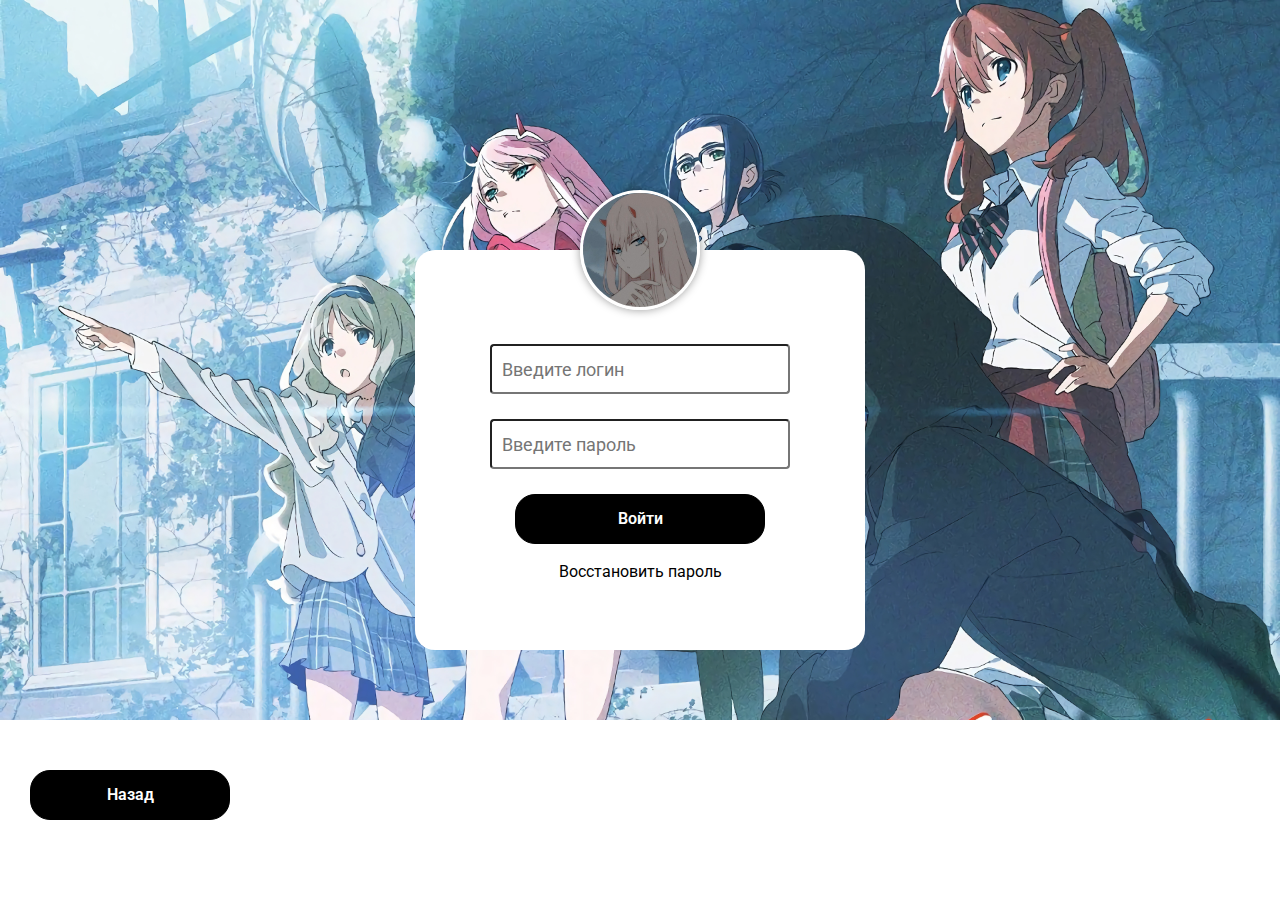
<file: login.html>
<!DOCTYPE html>
<html lang="en">
  <head>
    <meta charset="UTF-8" />
    <meta http-equiv="X-UA-Compatible" content="IE=edge" />
    <meta name="viewport" content="width=device-width, initial-scale=1.0" />
    <title>Логин | Любимый во Франксе</title>
    <link rel="stylesheet" href="styles/normalize.css" />
    <link rel="stylesheet" href="styles/style.css" />
    <link
      rel="stylesheet"
      href="https://maxcdn.bootstrapcdn.com/font-awesome/4.7.0/css/font-awesome.min.css"
    />
  </head>
  <body class="bg">
    <div class="login__container">
      <img src="img/zero two 4.jpg" alt="" />
      <form class="login__form">
        <div class="login-name">
          <input type="text" name="username" placeholder="Введите логин" />
          <input type="password" name="username" placeholder="Введите пароль" />
        </div>
        <div class="pass-place">
          <div class="btn-form">Войти</div>
          <br />
          <a href="#">Восстановить пароль</a>
        </div>
      </form>
    </div>
    <div class="btn-back">
      <div class="button-place">
        <a href="index.html">
          <button class="controls_back">Назад</button>
        </a>
      </div>
    </div>
  </body>
</html>
</file>
<file: styles/style.css>
@import url("https://fonts.googleapis.com/css2?family=Roboto:ital,wght@0,300;0,900;1,400&display=swap");

/*Основная стилизация*/
* {
  box-sizing: border-box;
  list-style: none;
  font-family: "Roboto", sans-serif;
  text-decoration: none;
  margin: 0;
  padding: 0;
}
html {
  width: 100%;
  max-width: 100%;
  overflow-x: hidden;
}
body {
  width: 100%;
  max-width: 100%;
  overflow-x: hidden;
}

/*Шапка сайта*/
.header {
  display: flex;
  justify-content: space-between;
  align-items: center;
  margin: 10px;
}
.header a {
  margin-right: 15px;
  font-family: "Roboto", sans-serif;
  font-weight: 600;
  color: black;
  font-size: 16px;
  text-align: center;
}

/*Стилизация кнопок навигации*/
.nav-place {
  display: flex;
  justify-content: center;
  align-items: center;
}
.nav-place__home,
.nav-place__watch,
.nav-place__mind,
.nav-place__characters {
  width: 120px;
  height: 30px;
  display: flex;
  align-items: center;
  justify-content: center;
}

/*Простая анимация кнопок*/
.nav-place__home::after {
  content: "";
  display: block;
  width: 0px;
  height: 24px;
  overflow: hidden;
  background-image: url(../img/home.png);
  transition: width 200ms, margin-left 200ms;
  background-repeat: no-repeat;
  background-size: 100%;
}
.nav-place__characters::after {
  content: "";
  display: block;
  width: 0px;
  height: 24px;
  overflow: hidden;
  background-image: url(../img/witch.png);
  transition: width 200ms, margin-left 200ms;
  background-repeat: no-repeat;
  background-size: 100%;
}
.nav-place__watch::after {
  content: "";
  display: block;
  width: 0px;
  height: 24px;
  overflow: hidden;
  background-image: url(../img/play.png);
  transition: width 200ms, margin-left 200ms;
  background-repeat: no-repeat;
  background-size: 100%;
}
.nav-place__mind::after {
  content: "";
  display: block;
  width: 0px;
  height: 24px;
  overflow: hidden;
  background-image: url(../img/happy.png);
  transition: width 200ms, margin-left 200ms;
  background-repeat: no-repeat;
  background-size: 100%;
}
.nav-place__home:is(:hover, :focus)::after,
.nav-place__characters:is(:hover, :focus)::after,
.nav-place__watch:is(:hover, :focus)::after,
.nav-place__mind:is(:hover, :focus)::after {
  width: 24px;
  margin-left: 8px;
}

/*Стилизация кнопки для регистрации*/
.login-button {
  margin: 0 30px;
  width: 200px;
  height: 30px;
  display: flex;
  align-items: center;
  justify-content: center;
  border: 1px solid black;
  border-radius: 20px;
  background: black;
  font-weight: 600;
  color: white;
  cursor: pointer;
}
.login-button::after {
  content: "";
  display: block;
  width: 0px;
  height: 24px;
  overflow: hidden;
  background-image: url(../img/account.png);
  transition: width 200ms, margin-left 200ms;
  background-repeat: no-repeat;
  background-size: 100%;
}
.login-button:is(:hover, :focus)::after {
  width: 24px;
  margin-left: 8px;
}

/*Привественное видео в виде опенинга*/
.welcome-title {
  display: flex;
  justify-content: center;
  margin: 80px auto;
  font-weight: 600;
  font-size: 32px;
}
.welcome-video video {
  border-radius: 20px;
  display: flex;
  justify-content: center;
  margin: 0 auto 200px auto;
  width: 1000px;
}

/*Блок для zero two*/
.zerotwo-place {
  display: flex;
  justify-content: center;
  margin: 30px 20px 30px 0;
  width: 1000px;
  border-radius: 20px;
  box-shadow: 0 0 10px rgba(0, 0, 0, 0.5);
  float: right;
  transform: translateX(120%);
  opacity: 0;
  transition: all 0.8s ease 0s;
  z-index: 2;
}
.zerotwo-place._active {
  transform: translateX(0%);
  opacity: 1;
}
.zero-two_text {
  display: flex;
  flex-direction: column;
  margin-left: 10px;
  padding: 1%;
  font-weight: 400;
  font-size: 16px;
}

/*Блок для hiro*/
.hiro-place {
  display: flex;
  width: 1000px;
  border-radius: 20px;
  flex-direction: row-reverse;
  justify-content: center;
  margin: 30px 0 30px 20px;
  box-shadow: 0 0 10px rgba(0, 0, 0, 0.5);
  transform: translateX(-120%);
  opacity: 0;
  transition: all 0.8s ease 0.4s;
  z-index: 3;
}
.hiro-place._active {
  transform: translateX(0%);
  opacity: 1;
}
.hiro-text {
  display: flex;
  flex-direction: column;
  margin-right: 10px;
  padding: 1%;
  font-weight: 400;
  font-size: 16px;
}

/*Общие стили для этих карточек*/
.characters-place img {
  width: 300px;
  border-radius: 20px;
}
.characters-place h4 {
  font-size: 40px;
}
.characters_cards-place {
  display: flex;
  justify-content: center;
  margin-bottom: 100px;
}
.characters_cards-place img {
  width: 400px;
  border-radius: 20px;
  padding: 0;
}
.characters_cards-place h4 {
  font-size: 30px;
}

/*Карточки для второстепенных персонажей*/
.ikuno-card,
.dctr-card,
.ichigo-card {
  width: 400px;
  display: flex;
  flex-direction: column;
  align-items: center;
  box-shadow: 0 0 10px rgba(0, 0, 0, 0.3);
  border-radius: 20px;
  margin-right: 30px;
}
.ikuno-card p,
.dctr-card p,
.ichigo-card p {
  width: 350px;
  display: flex;
  align-items: center;
}

/*Стили для икуно*/
.ikuno-card {
  transform: translateX(120%);
  opacity: 0;
  transition: all 0.8s ease 0s;
}
.ikuno-card._active {
  transform: translateX(0%);
  opacity: 1;
}

/*Стили для Франкса*/
.dctr-card {
  transform: translateX(120%);
  opacity: 0;
  transition: all 0.8s ease 0s;
}
.dctr-card._active {
  transform: translateX(0%);
  opacity: 1;
}

/*Стили для Ичиго*/
.ichigo-card {
  transform: translateX(-120%);
  opacity: 0;
  transition: all 0.8s ease 0s;
}
.ichigo-card._active {
  transform: translateX(0%);
  opacity: 1;
}

/*Место стилей для просмотра аниме*/
.video-place {
  background: url(../img/allbg.png);
  background-repeat: no-repeat;
}
.title-place {
  width: 1000px;
  height: 75px;
  border-radius: 20px;
  display: flex;
  justify-content: space-between;
  align-items: center;
  margin: 0 auto 20px auto;
  padding: 1%;
  font-size: 24px;
  box-shadow: 0 0 10px rgba(0, 0, 0, 0.4);
}
.title-place__logo img {
  width: 100px;
  height: 100px;
  border-radius: 50%;
}
.player-place video {
  width: 800px;
  border: 1px solid black;
  border-radius: 20px;
  margin: 0 auto;
  display: flex;
}

/*Стилизация кнопок*/
.button-place {
  display: flex;
  justify-content: center;
  margin: 20px auto 80px auto;
}
.button-place button {
  margin: 0 30px;
  width: 200px;
  height: 50px;
  display: flex;
  align-items: center;
  justify-content: center;
  border: 1px solid black;
  border-radius: 20px;
  background: black;
  font-weight: 600;
  color: white;
  cursor: pointer;
}

/*Анимация для этих кнопок*/
.controls_back::before {
  content: "";
  display: block;
  width: 0px;
  height: 24px;
  overflow: hidden;
  background-image: url(../img/arrow-left.png);
  transition: width 200ms, margin-left 200ms;
  background-repeat: no-repeat;
  background-size: 100%;
}
.controls__all::after {
  content: "";
  display: block;
  width: 0px;
  height: 24px;
  overflow: hidden;
  background-image: url(../img/menu.png);
  transition: width 200ms, margin-left 200ms;
  background-repeat: no-repeat;
  background-size: 100%;
}
.controls__next::after {
  content: "";
  display: block;
  width: 0px;
  height: 24px;
  overflow: hidden;
  background-image: url(../img/arrow-right.png);
  transition: width 200ms, margin-left 200ms;
  background-repeat: no-repeat;
  background-size: 100%;
}
.button-place button:is(:hover, :focus)::after {
  width: 24px;
  margin-left: 8px;
}
.controls_back:is(:hover, :focus)::before {
  width: 24px;
  margin-right: 8px;
}

/*Стили для блока с моим мнением*/
.mind-place {
  width: 1400px;
  border-radius: 20px;
  box-shadow: 0 0 10px rgba(0, 0, 0, 0.4);
  padding: 1%;
  margin: 0 auto;
}
.text-place {
  font-size: 18px;
  font-weight: 500;
}

/*Отдельные стили для блока с моей информацией*/
.name-place {
  display: flex;
  align-items: center;
  justify-content: space-between;
  font-size: 24px;
}
.avatar {
  display: flex;
  justify-content: center;
  align-items: center;
}
.avatar img {
  border-radius: 50%;
  width: 80px;
  margin-right: 10px;
}

/*Анимации для кнопок*/
.hover-links {
  font-size: 2em;
  display: inline-block;
  cursor: pointer;
  margin: 15px;
  width: 80px;
  height: 80px;
  line-height: 84px;
  border-radius: 50%;
  text-align: center;
  position: relative;
  color: black;
  background-color: rgba(255, 255, 255, 0.1);
  transition: 300ms;
}
.hover-links::after {
  pointer-events: none;
  position: absolute;
  width: 100%;
  height: 100%;
  border-radius: 50%;
  content: "";
  box-sizing: content-box;
  box-shadow: 0 0 0 3px black;
  top: 0;
  left: 0;
  opacity: 0;
  transition: 300ms;
}
.hover-links:hover {
  background-color: black;
  color: #fff;
}
.hover-links:hover::after {
  opacity: 1;
  transform: scale(1.15);
}

/*Футер станицы*/
.footer {
  display: flex;
  justify-content: space-around;
  border-radius: 20px;
  box-shadow: 0 0 10px rgba(0, 0, 0, 0.4);
  margin: 30px auto 30px auto;
  width: 1600px;
  padding: 1%;
}
.aboutme-place,
.anime-place {
  display: flex;
  flex-direction: column;
}
.mylinks-place,
.anime-links {
  display: flex;
  flex-direction: column;
}

/*Прочие стили*/
.footer h4 {
  font-size: 24px;
}
.footer a {
  color: black;
  width: 150px;
  height: 50px;
  display: flex;
  align-items: center;
  font-weight: 600;
}
.footer a::after {
  content: "";
  display: block;
  width: 0px;
  height: 24px;
  overflow: hidden;
  background-image: url(../img/link.png);
  transition: width 200ms, margin-left 200ms;
  background-repeat: no-repeat;
  background-size: 100%;
}
.footer a:is(:hover, :focus)::after {
  width: 24px;
  margin-left: 8px;
}

/*Логин панель*/
.bg {
  background-image: url(../img/bg.jpg);
  background-repeat: no-repeat;
  background-size: cover;
}
.login__container {
  width: 450px;
  height: 400px;
  border-radius: 20px;
  text-align: center;
  background-color: #fff;
  position: absolute;
  left: 0;
  right: 0;
  margin: 0 auto;
  top: 50%;
  transform: translate(0, -50%);
}
.login__container a {
  color: black;
}
input[type="text"],
input[type="password"] {
  width: 300px;
  height: 50px;
  font-size: 18px;
  margin-bottom: 25px;
  border-radius: 4px;
  padding-left: 10px;
}
.login__container img {
  width: 120px;
  height: 120px;
  margin: -60px 0 30px 0;
  border: 3px solid white;
  border-radius: 50%;
  box-shadow: 0 0 10px rgba(0, 0, 0, 0.4);
}

/*Стили для кнопок*/
.btn-form {
  margin: 0 auto;
  width: 250px;
  height: 50px;
  display: flex;
  align-items: center;
  justify-content: center;
  border: 1px solid black;
  border-radius: 20px;
  background: black;
  font-weight: 600;
  color: white;
  cursor: pointer;
}
.btn-form::after {
  content: "";
  display: block;
  width: 0px;
  height: 24px;
  overflow: hidden;
  background-image: url(../img/check-free.png);
  transition: width 200ms, margin-left 200ms;
  background-repeat: no-repeat;
  background-size: 100%;
}
.btn-form:is(:hover, :focus)::after {
  width: 24px;
  margin-left: 8px;
}
.btn-back {
  position: absolute;
  left: 0px;
  bottom: 0px;
}
.ikuno-card p,
.dctr-card p,
.ichigo-card p {
  width: 350px;
  display: flex;
  align-items: center;
}
</file>
